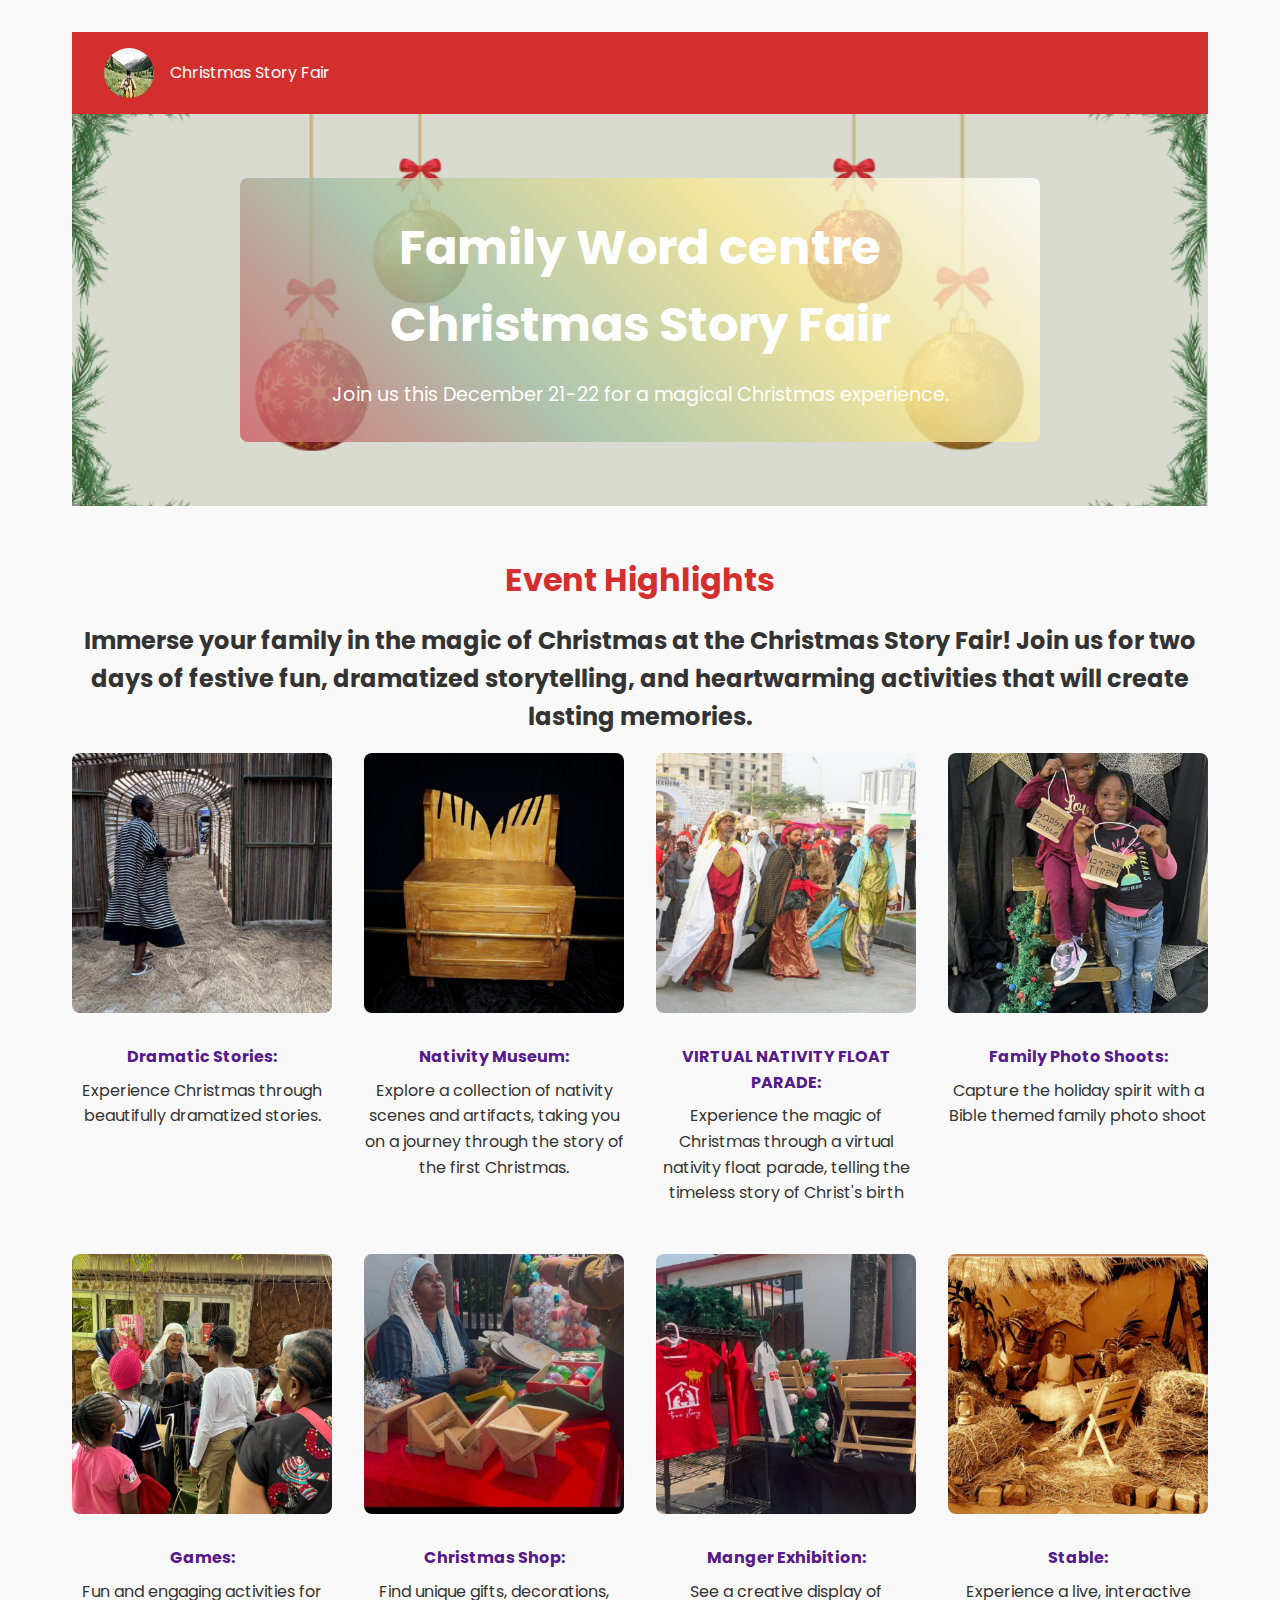
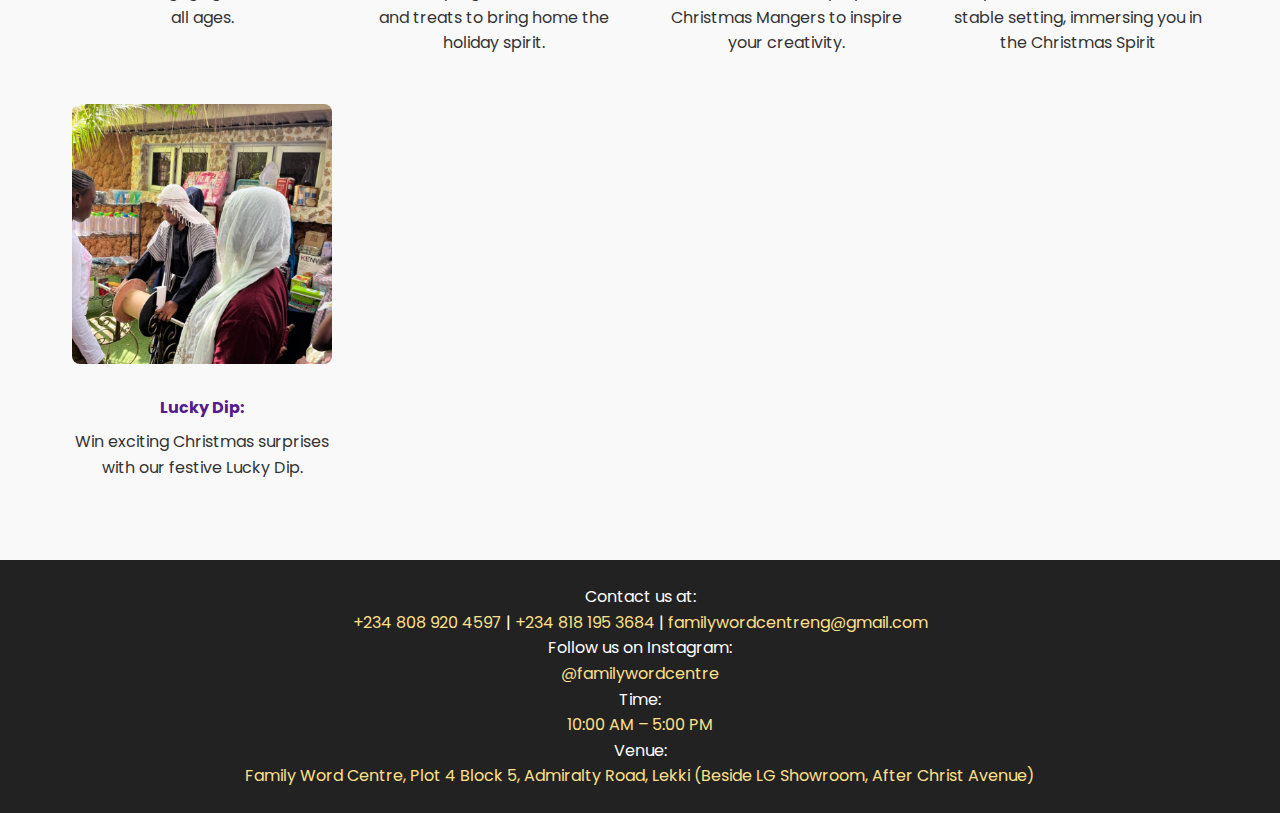
<file: index.html>
<!DOCTYPE html>
<html lang="en">
  <head>
    <meta charset="UTF-8" />
    <meta name="viewport" content="width=device-width, initial-scale=1.0" />
    <meta http-equiv="X-UA-Compatible" content="ie=edge" />
    <title>Christmas Story Fair</title>
    <link
      href="https://fonts.googleapis.com/css2?family=Poppins:wght@300;400;600&display=swap"
      rel="stylesheet"
    />
    <link rel="stylesheet" href="style.css" />
  </head>
  <body>
    <main class="container">
      <header>
        <nav class="navbar">
          <div class="logo_wrapper">
            <img
              class="logo"
              src="./assets/fwc-logo.avif"
              alt="Family Word Centre's Logo"
            />
            <span>Christmas Story Fair</span>
          </div>
        </nav>
      </header>

      <!-- Hero Section -->
      <section id="home" class="hero">
        <div class="hero-content">
          <h1>Family Word centre Christmas Story Fair</h1>
          <p>Join us this December 21-22 for a magical Christmas experience.</p>
        </div>
      </section>

      <!-- Events Section -->
      <section id="events" class="events">
        <h1>Event Highlights</h1>
        <h2>
          Immerse your family in the magic of Christmas at the Christmas Story
          Fair! Join us for two days of festive fun, dramatized storytelling,
          and heartwarming activities that will create lasting memories.
        </h2>
        <div class="event-details">
          <div class="info">
            <img src="./assets/6.png" alt="Illustrative Stories" />
            <h3><a href="">Dramatic Stories:</a></h3>
            <p>Experience Christmas through beautifully dramatized stories.</p>
          </div>
          <div class="info">
            <img src="./assets/1.png" alt="Nativity Museum" />
            <h3><a href="">Nativity Museum:</a></h3>
            <p>
              Explore a collection of nativity scenes and artifacts, taking you
              on a journey through the story of the first Christmas.
            </p>
          </div>
          <div class="info">
            <img src="./assets/19.png" alt="Nativity Museum" />
            <h3><a href="">VIRTUAL NATIVITY FLOAT PARADE:</a></h3>
            <p>
              Experience the magic of Christmas through a virtual nativity float
              parade, telling the timeless story of Christ's birth
            </p>
          </div>
          <div class="info">
            <img src="./assets/5.png" alt="Family Photo Shoots" />
            <h3><a href="">Family Photo Shoots:</a></h3>
            <p>
              Capture the holiday spirit with a Bible themed family photo shoot
            </p>
          </div>
          <div class="info">
            <img src="./assets/4.png" alt="Family Photo Shoots" />
            <h3><a href="">Games:</a></h3>
            <p>Fun and engaging activities for all ages.</p>
          </div>
          <div class="info">
            <img src="./assets/14.png" alt="Family Photo Shoots" />
            <h3><a href="">Christmas Shop:</a></h3>
            <p>
              Find unique gifts, decorations, and treats to bring home the
              holiday spirit.
            </p>
          </div>
          <div class="info">
            <img src="./assets/12.png" alt="Family Photo Shoots" />
            <h3><a href="">Manger Exhibition:</a></h3>
            <p>
              See a creative display of Christmas Mangers to inspire your
              creativity.
            </p>
          </div>
          <div class="info">
            <img src="./assets/3.png" alt="Family Photo Shoots" />
            <h3><a href="">Stable:</a></h3>
            <p>
              Experience a live, interactive stable setting, immersing you in
              the Christmas Spirit
            </p>
          </div>
          <div class="info">
            <img src="./assets/9.png" alt="Christmas Gift" />
            <h3><a href="">Lucky Dip:</a></h3>
            <p>Win exciting Christmas surprises with our festive Lucky Dip.</p>
          </div>
        </div>
      </section>
    </main>

    <footer>
      <p>
        Contact us at: <br />
        <a href="tel:+2348089204597">+234 808 920 4597</a> |
        <a href="tel:+2348181953684">+234 818 195 3684</a> |
        <a href="mailto:familywordcentreng@gmail.com"
          >familywordcentreng@gmail.com</a
        >
      </p>
      <p>
        Follow us on Instagram: <br />
        <a href="https://instagram.com/familywordcentre" target="_blank"
          >@familywordcentre</a
        >
      </p>
      <p>
        Time: <br />
        <span>10:00 AM – 5:00 PM</span>
      </p>
      <p>
        Venue: <br />
        <span>Family Word Centre, Plot 4 Block 5, Admiralty Road, Lekki (Beside LG Showroom, After Christ Avenue)</span>
      </p>
    </footer>
    <script src="./script.js"></script>
  </body>
</html>
</file>
<file: style.css>
/* General Reset */
* {
    margin: 0;
    padding: 0;
    box-sizing: border-box;
}

body {
    font-family: 'Poppins', sans-serif;
    line-height: 1.6;
    background-color: #f9f9f9;
    color: #333;
    overflow-x: hidden;
}

a {
    text-decoration: none;
    /* color: ; */
}

.container {
    width: 100%;
    max-width: 1200px;
    margin: auto;
    padding: 2rem;
    overflow-x: hidden;
}

/* Header Section */
header {
    background-color: #d32f2f;
    color: #fff;
    padding: 1rem 0;
}

.logo_wrapper {
    display: flex;
    align-items: center;
    justify-content: center;
    gap: 1rem;
}

.logo_wrapper img {
    width: 50px;
    height: 50px;
    border-radius: 50%;
}

.navbar {
    display: flex;
    justify-content: space-between;
    align-items: center;
    padding: 0 2rem;
}

/* Hero Section */
.hero {
    text-align: center;
    padding: 4rem 2rem;
    background: url('./assets/xmas-story-banner01.png') no-repeat center/cover;
    color: white;
    margin-bottom: 3rem;
}

.hero-content {
    max-width: 800px;
    margin: auto;
    padding: 2rem;
    background: linear-gradient(
        45deg,
        rgba(209, 91, 101, 0.8),
        rgba(163, 192, 165, 0.8),
        rgba(245, 230, 146, 0.8),
        rgba(255, 255, 255, 0.8)
    );
    border-radius: 8px;
    animation: gradientAnimation 10s ease infinite;
}

.hero h1 {
    font-size: 3rem;
    margin-bottom: 1rem;
}

.hero p {
    font-size: 1.2rem;
    margin-top: 1rem;
}

/* Events Section */
.events, .story-section, .museum-section, .photoshoot-section, .game-section {
    margin-bottom: 3rem;
    text-align: center;
}

.events h1{
    margin-bottom: 1rem;
    font-size: 2rem;
    color: #d32f2f;
}

.event-details, .stories, .museum-gallery, .photoshoots, .win-gallery {
    display: grid;
    grid-template-columns: repeat(auto-fill, minmax(250px, 1fr));
    gap: 2rem;
}

.info img, .museum img, .photoshoots img, .story img, .win-gallery img {
    width: 100%;
    border-radius: 8px;
    margin: 1rem 0;
}

.info h3 {
    margin-top: 0.5rem;
    font-size: 1rem;
    color: #222;
}

.info p, .museum p, .photo p, .story p {
    font-size: 1rem;
    margin-top: 0.5rem;
}

/* Footer Section */
footer {
    background-color: #222;
    color: #fff;
    text-align: center;
    padding: 1.5rem 0;
}

footer a {
    color: #ffe08a;
    text-decoration: none;
}
footer span {
    color: #ffe08a;
    text-decoration: none;
}

footer a:hover {
    text-decoration: underline;
}

/* Responsive Design */
@media screen and (max-width: 768px) {
    /* .hero h1 {
        font-size: 2rem;
    } */

    .hero-content h1 {
        font-size: 1.2rem;
    }

    .hero p {
        font-size: 0.9rem;
    }

    .event-details, .stories, .museum-gallery, .photoshoots, .win-gallery {
        grid-template-columns: 1fr;
    }
}

/* Gradient Animation */
@keyframes gradientAnimation {
    0% { background-position: 0% 50%; }
    50% { background-position: 100% 50%; }
    100% { background-position: 0% 50%; }
}
</file>
